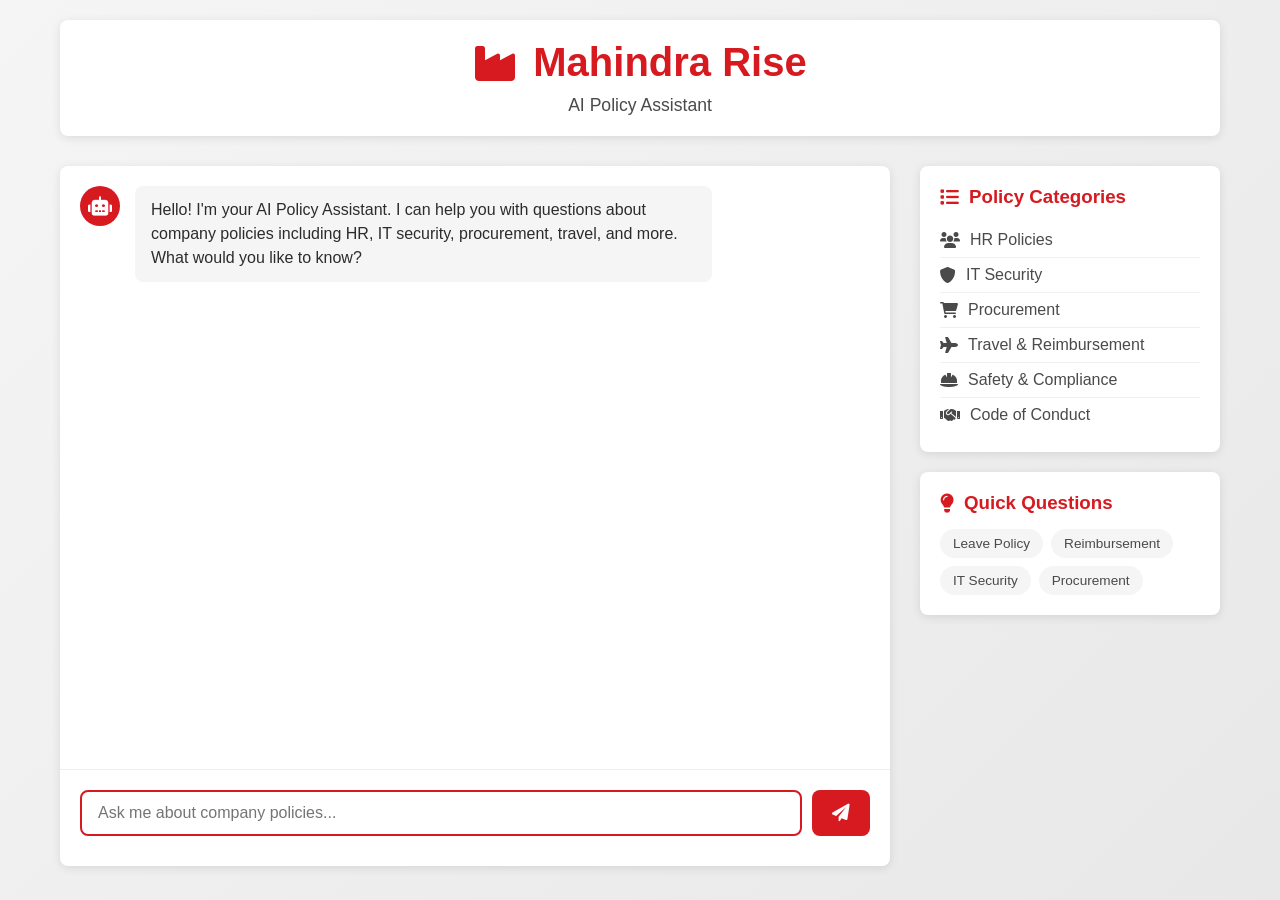
<file: frontend-vercel/index.html>
<!DOCTYPE html>
<html lang="en">
<head>
    <meta charset="UTF-8">
    <meta name="viewport" content="width=device-width, initial-scale=1.0">
    <title>Mahindra Rise - AI Policy Assistant</title>
    <link rel="stylesheet" href="styles.css">
    <link href="https://cdnjs.cloudflare.com/ajax/libs/font-awesome/6.0.0/css/all.min.css" rel="stylesheet">
</head>
<body>
    <div class="container">
        <header>
            <div class="logo">
                <i class="fas fa-industry"></i>
                <h1>Mahindra Rise</h1>
            </div>
            <p class="subtitle">AI Policy Assistant</p>
        </header>

        <main>
            <div class="chat-container">
                <div id="chat-messages" class="chat-messages">
                    <div class="message bot-message">
                        <div class="message-avatar">
                            <i class="fas fa-robot"></i>
                        </div>
                        <div class="message-content">
                            <p>Hello! I'm your AI Policy Assistant. I can help you with questions about company policies including HR, IT security, procurement, travel, and more. What would you like to know?</p>
                        </div>
                    </div>
                </div>

                <div class="chat-input-container">
                    <div class="input-group">
                        <input type="text" id="user-input" placeholder="Ask me about company policies..." autocomplete="off">
                        <button id="send-button" class="send-button">
                            <i class="fas fa-paper-plane"></i>
                        </button>
                    </div>
                    <div class="loading" id="loading" style="display: none;">
                        <div class="spinner"></div>
                        <span>Thinking...</span>
                    </div>
                </div>
            </div>

            <div class="sidebar">
                <div class="policy-categories">
                    <h3><i class="fas fa-list"></i> Policy Categories</h3>
                    <ul>
                        <li><i class="fas fa-users"></i> HR Policies</li>
                        <li><i class="fas fa-shield-alt"></i> IT Security</li>
                        <li><i class="fas fa-shopping-cart"></i> Procurement</li>
                        <li><i class="fas fa-plane"></i> Travel & Reimbursement</li>
                        <li><i class="fas fa-hard-hat"></i> Safety & Compliance</li>
                        <li><i class="fas fa-handshake"></i> Code of Conduct</li>
                    </ul>
                </div>

                <div class="quick-questions">
                    <h3><i class="fas fa-lightbulb"></i> Quick Questions</h3>
                    <div class="question-tags">
                        <span class="tag" onclick="askQuestion('What is the leave policy?')">Leave Policy</span>
                        <span class="tag" onclick="askQuestion('How do I request reimbursement?')">Reimbursement</span>
                        <span class="tag" onclick="askQuestion('What are the IT security guidelines?')">IT Security</span>
                        <span class="tag" onclick="askQuestion('How does procurement work?')">Procurement</span>
                    </div>
                </div>
            </div>
        </main>
    </div>

    <script src="script.js"></script>
</body>
</html>
</file>
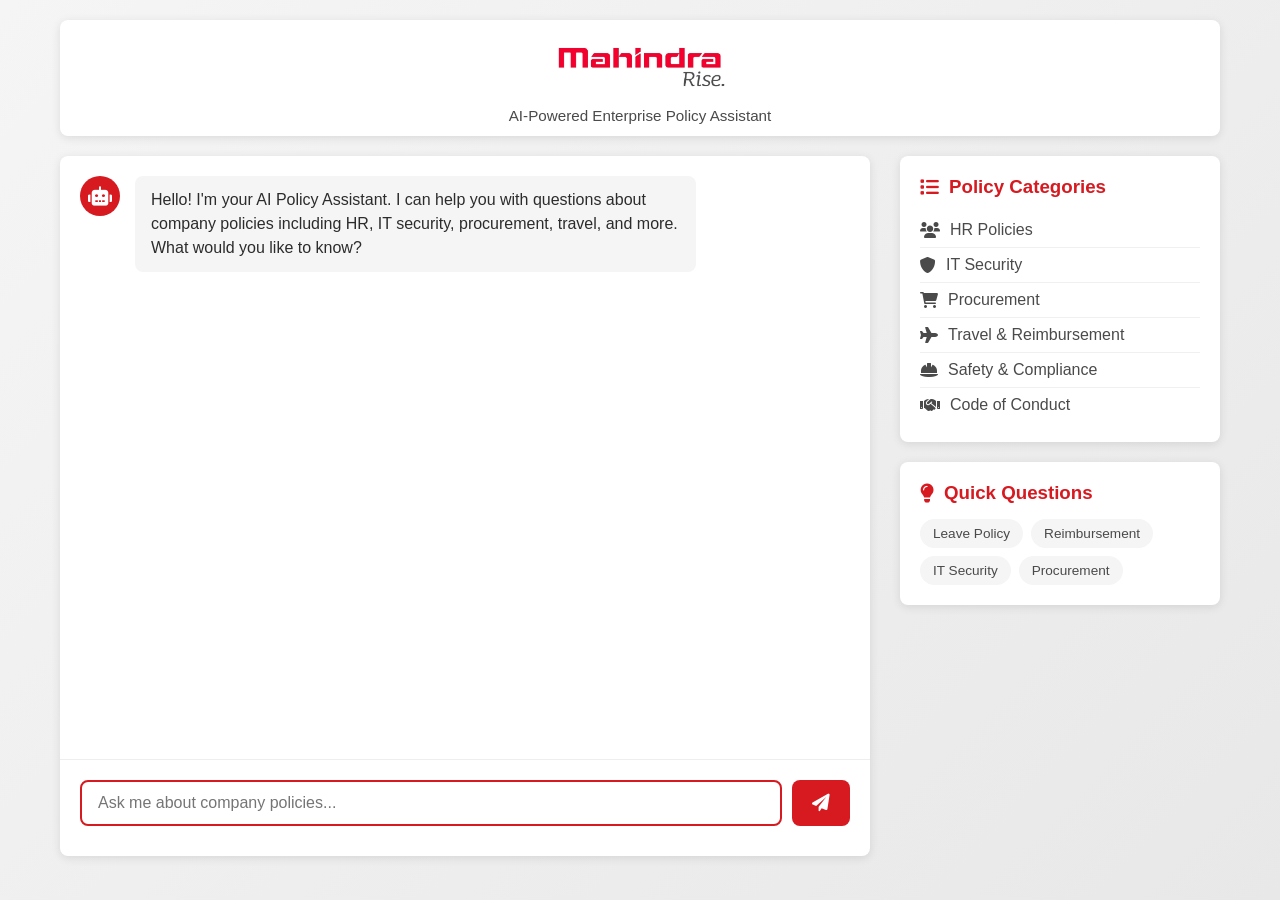
<file: static/index.html>
<!DOCTYPE html>
<html lang="en">
<head>
    <meta charset="UTF-8">
    <meta name="viewport" content="width=device-width, initial-scale=1.0">
    <title>Mahindra Rise - AI Policy Assistant</title>
    <link rel="stylesheet" href="/static/styles.css">
    <link href="https://cdnjs.cloudflare.com/ajax/libs/font-awesome/6.0.0/css/all.min.css" rel="stylesheet">
</head>
<body>
    <div class="container">
        <header>
            <div class="logo">
                <img src="/static/MAHINDRALOGO.jpeg" alt="Mahindra logo" class="logo-image">
            </div>
            <p class="subtitle">AI-Powered Enterprise Policy Assistant</p>
        </header>

        <main>
            <div class="chat-container">
                <div id="chat-messages" class="chat-messages">
                    <div class="message bot-message">
                        <div class="message-avatar">
                            <i class="fas fa-robot"></i>
                        </div>
                        <div class="message-content">
                            <p>Hello! I'm your AI Policy Assistant. I can help you with questions about company policies including HR, IT security, procurement, travel, and more. What would you like to know?</p>
                        </div>
                    </div>
                </div>

                <div class="chat-input-container">
                    <div class="input-group">
                        <input type="text" id="user-input" placeholder="Ask me about company policies..." autocomplete="off">
                        <button id="send-button" class="send-button">
                            <i class="fas fa-paper-plane"></i>
                        </button>
                    </div>
                    <div class="loading" id="loading" style="display: none;">
                        <div class="spinner"></div>
                        <span>Thinking...</span>
                    </div>
                </div>
            </div>

            <div class="sidebar">
                <div class="policy-categories">
                    <h3><i class="fas fa-list"></i> Policy Categories</h3>
                    <ul>
                        <li><i class="fas fa-users"></i> HR Policies</li>
                        <li><i class="fas fa-shield-alt"></i> IT Security</li>
                        <li><i class="fas fa-shopping-cart"></i> Procurement</li>
                        <li><i class="fas fa-plane"></i> Travel & Reimbursement</li>
                        <li><i class="fas fa-hard-hat"></i> Safety & Compliance</li>
                        <li><i class="fas fa-handshake"></i> Code of Conduct</li>
                    </ul>
                </div>

                <div class="quick-questions">
                    <h3><i class="fas fa-lightbulb"></i> Quick Questions</h3>
                    <div class="question-tags">
                        <span class="tag" onclick="askQuestion('What is the leave policy?')">Leave Policy</span>
                        <span class="tag" onclick="askQuestion('How do I request reimbursement?')">Reimbursement</span>
                        <span class="tag" onclick="askQuestion('What are the IT security guidelines?')">IT Security</span>
                        <span class="tag" onclick="askQuestion('How does procurement work?')">Procurement</span>
                    </div>
                </div>
            </div>
        </main>
    </div>

    <script src="/static/script.js"></script>
</body>
</html>
</file>
<file: frontend-vercel/styles.css>
/* Mahindra Brand Colors */
:root {
    --mahindra-red: #D71920;
    --mahindra-dark-red: #A5151C;
    --mahindra-gray: #4A4A4A;
    --mahindra-light-gray: #F5F5F5;
    --mahindra-dark-gray: #2C2C2C;
    --mahindra-gold: #C5A028;
    --white: #FFFFFF;
    --black: #000000;
    --shadow: rgba(0, 0, 0, 0.1);
    --border-radius: 8px;
}

* {
    margin: 0;
    padding: 0;
    box-sizing: border-box;
}

body {
    font-family: 'Segoe UI', Tahoma, Geneva, Verdana, sans-serif;
    background: linear-gradient(135deg, var(--mahindra-light-gray) 0%, #e8e8e8 100%);
    min-height: 100vh;
    color: var(--mahindra-dark-gray);
}

.container {
    max-width: 1200px;
    margin: 0 auto;
    padding: 20px;
}

/* Header */
header {
    text-align: center;
    margin-bottom: 30px;
    padding: 20px;
    background: var(--white);
    border-radius: var(--border-radius);
    box-shadow: 0 2px 10px var(--shadow);
}

.logo {
    display: flex;
    align-items: center;
    justify-content: center;
    gap: 15px;
    margin-bottom: 10px;
}

.logo i {
    font-size: 2.5rem;
    color: var(--mahindra-red);
}

.logo h1 {
    color: var(--mahindra-red);
    font-size: 2.5rem;
    font-weight: 700;
}

.subtitle {
    color: var(--mahindra-gray);
    font-size: 1.1rem;
    font-weight: 300;
}

/* Main Layout */
main {
    display: grid;
    grid-template-columns: 1fr 300px;
    gap: 30px;
    margin-top: 20px;
}

@media (max-width: 768px) {
    main {
        grid-template-columns: 1fr;
        gap: 20px;
    }
}

/* Chat Container */
.chat-container {
    background: var(--white);
    border-radius: var(--border-radius);
    box-shadow: 0 2px 10px var(--shadow);
    display: flex;
    flex-direction: column;
    height: calc(100vh - 200px);
    min-height: 500px;
}

.chat-messages {
    flex: 1;
    padding: 20px;
    overflow-y: auto;
    display: flex;
    flex-direction: column;
    gap: 15px;
}

.message {
    display: flex;
    gap: 15px;
    max-width: 80%;
}

.message-avatar {
    width: 40px;
    height: 40px;
    border-radius: 50%;
    display: flex;
    align-items: center;
    justify-content: center;
    font-size: 1.2rem;
    flex-shrink: 0;
}

.bot-message .message-avatar {
    background: var(--mahindra-red);
    color: var(--white);
}

.user-message {
    align-self: flex-end;
    flex-direction: row-reverse;
}

.user-message .message-avatar {
    background: var(--mahindra-gray);
    color: var(--white);
}

.message-content {
    background: var(--mahindra-light-gray);
    padding: 12px 16px;
    border-radius: var(--border-radius);
    line-height: 1.5;
}

.user-message .message-content {
    background: var(--mahindra-red);
    color: var(--white);
}

/* Chat Input */
.chat-input-container {
    border-top: 1px solid #eee;
    padding: 20px;
}

.input-group {
    display: flex;
    gap: 10px;
    margin-bottom: 10px;
}

#user-input {
    flex: 1;
    padding: 12px 16px;
    border: 2px solid #e1e1e1;
    border-radius: var(--border-radius);
    font-size: 1rem;
    outline: none;
    transition: border-color 0.3s;
}

#user-input:focus {
    border-color: var(--mahindra-red);
}

.send-button {
    padding: 12px 20px;
    background: var(--mahindra-red);
    color: var(--white);
    border: none;
    border-radius: var(--border-radius);
    cursor: pointer;
    transition: background 0.3s;
    display: flex;
    align-items: center;
    justify-content: center;
}

.send-button:hover {
    background: var(--mahindra-dark-red);
}

.send-button i {
    font-size: 1.1rem;
}

/* Loading */
.loading {
    display: flex;
    align-items: center;
    gap: 10px;
    color: var(--mahindra-gray);
    font-size: 0.9rem;
}

.spinner {
    width: 20px;
    height: 20px;
    border: 2px solid #f3f3f3;
    border-top: 2px solid var(--mahindra-red);
    border-radius: 50%;
    animation: spin 1s linear infinite;
}

@keyframes spin {
    0% { transform: rotate(0deg); }
    100% { transform: rotate(360deg); }
}

/* Sidebar */
.sidebar {
    display: flex;
    flex-direction: column;
    gap: 20px;
}

.policy-categories, .quick-questions {
    background: var(--white);
    border-radius: var(--border-radius);
    padding: 20px;
    box-shadow: 0 2px 10px var(--shadow);
}

.policy-categories h3, .quick-questions h3 {
    color: var(--mahindra-red);
    margin-bottom: 15px;
    display: flex;
    align-items: center;
    gap: 10px;
}

.policy-categories ul {
    list-style: none;
}

.policy-categories li {
    padding: 8px 0;
    border-bottom: 1px solid #f0f0f0;
    display: flex;
    align-items: center;
    gap: 10px;
    color: var(--mahindra-gray);
}

.policy-categories li:last-child {
    border-bottom: none;
}

.question-tags {
    display: flex;
    flex-wrap: wrap;
    gap: 8px;
}

.tag {
    background: var(--mahindra-light-gray);
    color: var(--mahindra-gray);
    padding: 6px 12px;
    border-radius: 20px;
    font-size: 0.85rem;
    cursor: pointer;
    transition: all 0.3s;
    border: 1px solid transparent;
}

.tag:hover {
    background: var(--mahindra-red);
    color: var(--white);
    border-color: var(--mahindra-red);
}

/* Responsive */
@media (max-width: 768px) {
    .container {
        padding: 10px;
    }

    header {
        padding: 15px;
    }

    .logo h1 {
        font-size: 2rem;
    }

    .chat-container {
        height: calc(100vh - 250px);
    }

    .chat-messages {
        padding: 15px;
    }

    .sidebar {
        order: -1;
    }
}
</file>
<file: static/styles.css>
/* Mahindra Brand Colors */
:root {
    --mahindra-red: #D71920;
    --mahindra-dark-red: #A5151C;
    --mahindra-gray: #4A4A4A;
    --mahindra-light-gray: #F5F5F5;
    --mahindra-dark-gray: #2C2C2C;
    --mahindra-gold: #C5A028;
    --white: #FFFFFF;
    --black: #000000;
    --shadow: rgba(0, 0, 0, 0.1);
    --border-radius: 8px;
}

* {
    margin: 0;
    padding: 0;
    box-sizing: border-box;
}

body {
    font-family: 'Segoe UI', Tahoma, Geneva, Verdana, sans-serif;
    background: linear-gradient(135deg, var(--mahindra-light-gray) 0%, #e8e8e8 100%);
    min-height: 100vh;
    color: var(--mahindra-dark-gray);
}

.container {
    max-width: 1200px;
    margin: 0 auto;
    padding: 20px;
}

/* Header */
header {
    text-align: center;
    margin-bottom: 15px;
    padding: 12px;
    background: var(--white);
    border-radius: var(--border-radius);
    box-shadow: 0 2px 10px var(--shadow);
}

.logo {
    display: flex;
    align-items: center;
    justify-content: center;
    margin-bottom: 5px;
}

.logo-image {
    max-height: 70px;
    width: auto;
    border-radius: 0;
    box-shadow: none;
    background: transparent;
}

.logo-text,
.logo h1,
.logo-tagline {
    display: none;
}

.subtitle {
    color: var(--mahindra-gray);
    font-size: 0.95rem;
    font-weight: 300;
    margin: 0 auto;
    text-align: center;
}

main {
    display: grid;
    grid-template-columns: minmax(0, 1.35fr) minmax(300px, 320px);
    gap: 30px;
    margin-top: 20px;
    align-items: start;
}

@media (max-width: 768px) {
    main {
        grid-template-columns: 1fr;
        gap: 20px;
    }
}

/* Chat Container */
.chat-container {
    background: var(--white);
    border-radius: var(--border-radius);
    box-shadow: 0 2px 10px var(--shadow);
    display: flex;
    flex-direction: column;
    height: calc(100vh - 200px);
    min-height: 500px;
}

.chat-messages {
    flex: 1;
    padding: 20px;
    overflow-y: auto;
    display: flex;
    flex-direction: column;
    gap: 15px;
}

.message {
    display: flex;
    gap: 15px;
    max-width: 80%;
}

.message-avatar {
    width: 40px;
    height: 40px;
    border-radius: 50%;
    display: flex;
    align-items: center;
    justify-content: center;
    font-size: 1.2rem;
    flex-shrink: 0;
}

.bot-message .message-avatar {
    background: var(--mahindra-red);
    color: var(--white);
}

.user-message {
    align-self: flex-end;
    flex-direction: row-reverse;
}

.user-message .message-avatar {
    background: var(--mahindra-gray);
    color: var(--white);
}

.message-content {
    background: var(--mahindra-light-gray);
    padding: 12px 16px;
    border-radius: var(--border-radius);
    line-height: 1.5;
}

.user-message .message-content {
    background: var(--mahindra-red);
    color: var(--white);
}

/* Chat Input */
.chat-input-container {
    border-top: 1px solid #eee;
    padding: 20px;
}

.input-group {
    display: flex;
    gap: 10px;
    margin-bottom: 10px;
}

#user-input {
    flex: 1;
    padding: 12px 16px;
    border: 2px solid #e1e1e1;
    border-radius: var(--border-radius);
    font-size: 1rem;
    outline: none;
    transition: border-color 0.3s;
}

#user-input:focus {
    border-color: var(--mahindra-red);
}

.send-button {
    padding: 12px 20px;
    background: var(--mahindra-red);
    color: var(--white);
    border: none;
    border-radius: var(--border-radius);
    cursor: pointer;
    transition: background 0.3s;
    display: flex;
    align-items: center;
    justify-content: center;
}

.send-button:hover {
    background: var(--mahindra-dark-red);
}

.send-button i {
    font-size: 1.1rem;
}

/* Loading */
.loading {
    display: flex;
    align-items: center;
    gap: 10px;
    color: var(--mahindra-gray);
    font-size: 0.9rem;
}

.spinner {
    width: 20px;
    height: 20px;
    border: 2px solid #f3f3f3;
    border-top: 2px solid var(--mahindra-red);
    border-radius: 50%;
    animation: spin 1s linear infinite;
}

@keyframes spin {
    0% { transform: rotate(0deg); }
    100% { transform: rotate(360deg); }
}

/* Sidebar */
.sidebar {
    display: flex;
    flex-direction: column;
    gap: 20px;
}

.policy-categories, .quick-questions {
    background: var(--white);
    border-radius: var(--border-radius);
    padding: 20px;
    box-shadow: 0 2px 10px var(--shadow);
}

.policy-categories h3, .quick-questions h3 {
    color: var(--mahindra-red);
    margin-bottom: 15px;
    display: flex;
    align-items: center;
    gap: 10px;
}

.policy-categories ul {
    list-style: none;
}

.policy-categories li {
    padding: 8px 0;
    border-bottom: 1px solid #f0f0f0;
    display: flex;
    align-items: center;
    gap: 10px;
    color: var(--mahindra-gray);
}

.policy-categories li:last-child {
    border-bottom: none;
}

.question-tags {
    display: flex;
    flex-wrap: wrap;
    gap: 8px;
}

.tag {
    background: var(--mahindra-light-gray);
    color: var(--mahindra-gray);
    padding: 6px 12px;
    border-radius: 20px;
    font-size: 0.85rem;
    cursor: pointer;
    transition: all 0.3s;
    border: 1px solid transparent;
}

.tag:hover {
    background: var(--mahindra-red);
    color: var(--white);
    border-color: var(--mahindra-red);
}

/* Responsive */
@media (max-width: 768px) {
    .container {
        padding: 10px;
    }

    header {
        padding: 15px;
    }

    .logo h1 {
        font-size: 2rem;
    }

    .chat-container {
        height: calc(100vh - 250px);
    }

    .chat-messages {
        padding: 15px;
    }

    .sidebar {
        order: -1;
    }
}

/* Sources Button */
.sources-button-container {
    margin-top: 12px;
    padding-top: 12px;
    border-top: 1px solid var(--mahindra-light-gray);
}

.sources-button {
    background: linear-gradient(135deg, var(--mahindra-red) 0%, var(--mahindra-dark-red) 100%);
    color: var(--white);
    border: none;
    padding: 8px 16px;
    border-radius: 20px;
    cursor: pointer;
    font-size: 0.9rem;
    display: inline-flex;
    align-items: center;
    gap: 8px;
    transition: all 0.3s ease;
    font-weight: 500;
    box-shadow: 0 2px 8px rgba(215, 25, 32, 0.3);
}

.sources-button:hover {
    transform: translateY(-2px);
    box-shadow: 0 4px 12px rgba(215, 25, 32, 0.4);
    background: linear-gradient(135deg, var(--mahindra-dark-red) 0%, #8a0d15 100%);
}

.sources-button:active {
    transform: translateY(0);
}

/* Modal Styles */
.modal {
    display: none;
    position: fixed;
    z-index: 1000;
    left: 0;
    top: 0;
    width: 100%;
    height: 100%;
    background-color: rgba(0, 0, 0, 0.5);
    align-items: center;
    justify-content: center;
    animation: fadeIn 0.3s ease;
}

@keyframes fadeIn {
    from {
        opacity: 0;
    }
    to {
        opacity: 1;
    }
}

.modal-content {
    background-color: var(--white);
    padding: 0;
    border-radius: var(--border-radius);
    width: 90%;
    max-width: 700px;
    max-height: 80vh;
    display: flex;
    flex-direction: column;
    box-shadow: 0 4px 20px rgba(0, 0, 0, 0.3);
    animation: slideUp 0.3s ease;
}

@keyframes slideUp {
    from {
        transform: translateY(50px);
        opacity: 0;
    }
    to {
        transform: translateY(0);
        opacity: 1;
    }
}

.modal-header {
    padding: 20px;
    border-bottom: 2px solid var(--mahindra-light-gray);
    display: flex;
    justify-content: space-between;
    align-items: center;
    background: linear-gradient(135deg, var(--mahindra-red) 0%, var(--mahindra-dark-red) 100%);
    color: var(--white);
    border-radius: var(--border-radius) var(--border-radius) 0 0;
}

.modal-header h2 {
    font-size: 1.4rem;
    font-weight: 600;
    margin: 0;
}

.modal-close {
    background: none;
    border: none;
    color: var(--white);
    font-size: 1.5rem;
    cursor: pointer;
    display: flex;
    align-items: center;
    justify-content: center;
    width: 40px;
    height: 40px;
    border-radius: 50%;
    transition: background-color 0.3s ease;
}

.modal-close:hover {
    background-color: rgba(255, 255, 255, 0.2);
}

.modal-body {
    padding: 20px;
    overflow-y: auto;
    flex: 1;
}

.source-item {
    background: var(--mahindra-light-gray);
    padding: 16px;
    margin-bottom: 12px;
    border-radius: 8px;
    border-left: 4px solid var(--mahindra-red);
    transition: all 0.3s ease;
}

.source-item:hover {
    box-shadow: 0 2px 8px rgba(0, 0, 0, 0.1);
    transform: translateX(4px);
}

.source-header {
    display: flex;
    align-items: center;
    gap: 12px;
    margin-bottom: 10px;
    flex-wrap: wrap;
}

.source-number {
    display: inline-flex;
    align-items: center;
    justify-content: center;
    width: 28px;
    height: 28px;
    background: var(--mahindra-red);
    color: var(--white);
    border-radius: 50%;
    font-size: 0.85rem;
    font-weight: 600;
    flex-shrink: 0;
}

.source-document {
    font-weight: 600;
    color: var(--mahindra-dark-gray);
    font-size: 0.95rem;
    flex: 1;
    min-width: 150px;
}

.source-section {
    background: var(--mahindra-red);
    color: var(--white);
    padding: 4px 10px;
    border-radius: 12px;
    font-size: 0.8rem;
    font-weight: 500;
    white-space: nowrap;
}

.source-content {
    color: var(--mahindra-gray);
    line-height: 1.5;
    font-size: 0.9rem;
    margin-bottom: 8px;
    background: var(--white);
    padding: 10px;
    border-radius: 4px;
}

.source-score {
    font-size: 0.8rem;
    color: var(--mahindra-red);
    font-weight: 600;
}
</file>
